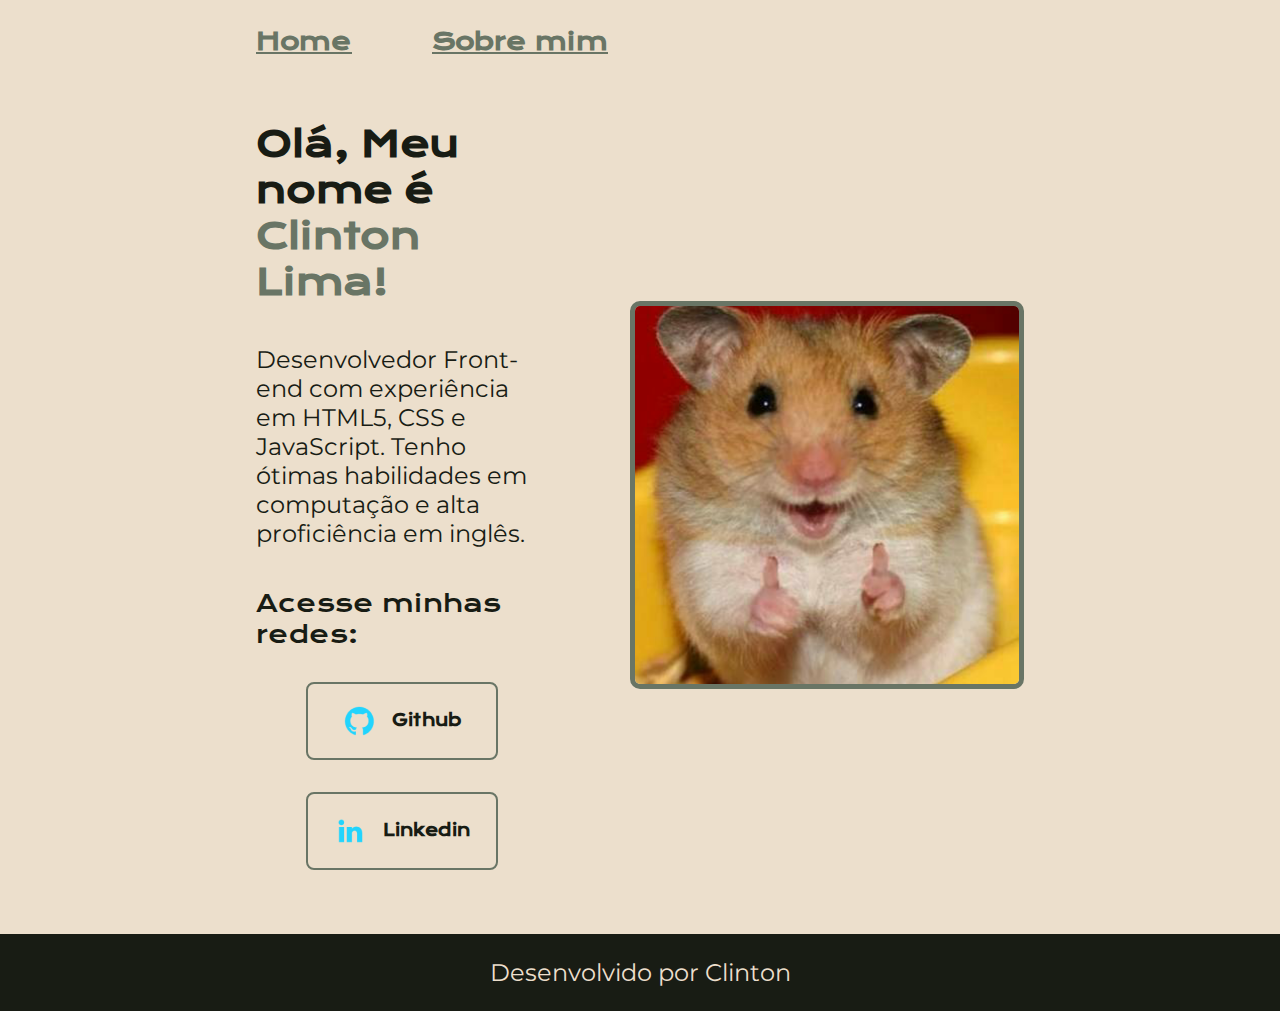
<file: index.html>
<!DOCTYPE html>
<html lang="en">
<head>
    <meta charset="UTF-8">
    <meta name="viewport" content="width=device-width, initial-scale=1.0">
    <title>Portifólio</title>
    <link rel="stylesheet" href="./styles/style.css">
</head>
<body>
    <header class="cabecalho">
       <nav class="cabecalho__menu">
            <a class="cabecalho__menu__link" href="index.html">Home</a>
            <a class="cabecalho__menu__link" href="about.html">Sobre mim</a>
       </nav>
    </header>
    
    <main class="apresentacao">
        <section class="apresentacao__conteudo">
            <h1 class="apresentacao__conteudo__titulo">Olá, Meu nome é
            <strong class="titulo-destaque"> Clinton Lima!</strong></h1>
            <p class="apresentacao__conteudo__paragrafo">Desenvolvedor Front-end com experiência em HTML5, CSS e JavaScript.
                Tenho ótimas habilidades em computação e alta proficiência em inglês.
            </p>
            <div class="apresentacao__links">
                <h2 class="apresentacao__links__subtitulo">Acesse minhas redes:</h2>
                <a class="apresentacao__links__navegacao" href="https://github.com/DevFibonacci">
                    <img src="./assets/github.png" alt="Ícone do Github">
                    Github</a>
                <a class="apresentacao__links__navegacao" href="https://www.linkedin.com/in/devclinton/">
                    <img src="./assets/linkedin.png" alt="ícone do instagran">Linkedin</a></section>
            </div>
        <img class="apresentacao__imagem" src="./assets/rato_perfil.png"  alt="Foto de um rato cumprimentando">
    </main>
    <footer class="rodape">
        <p>Desenvolvido por Clinton</p>
    </footer>
</body>
</html>
</file>
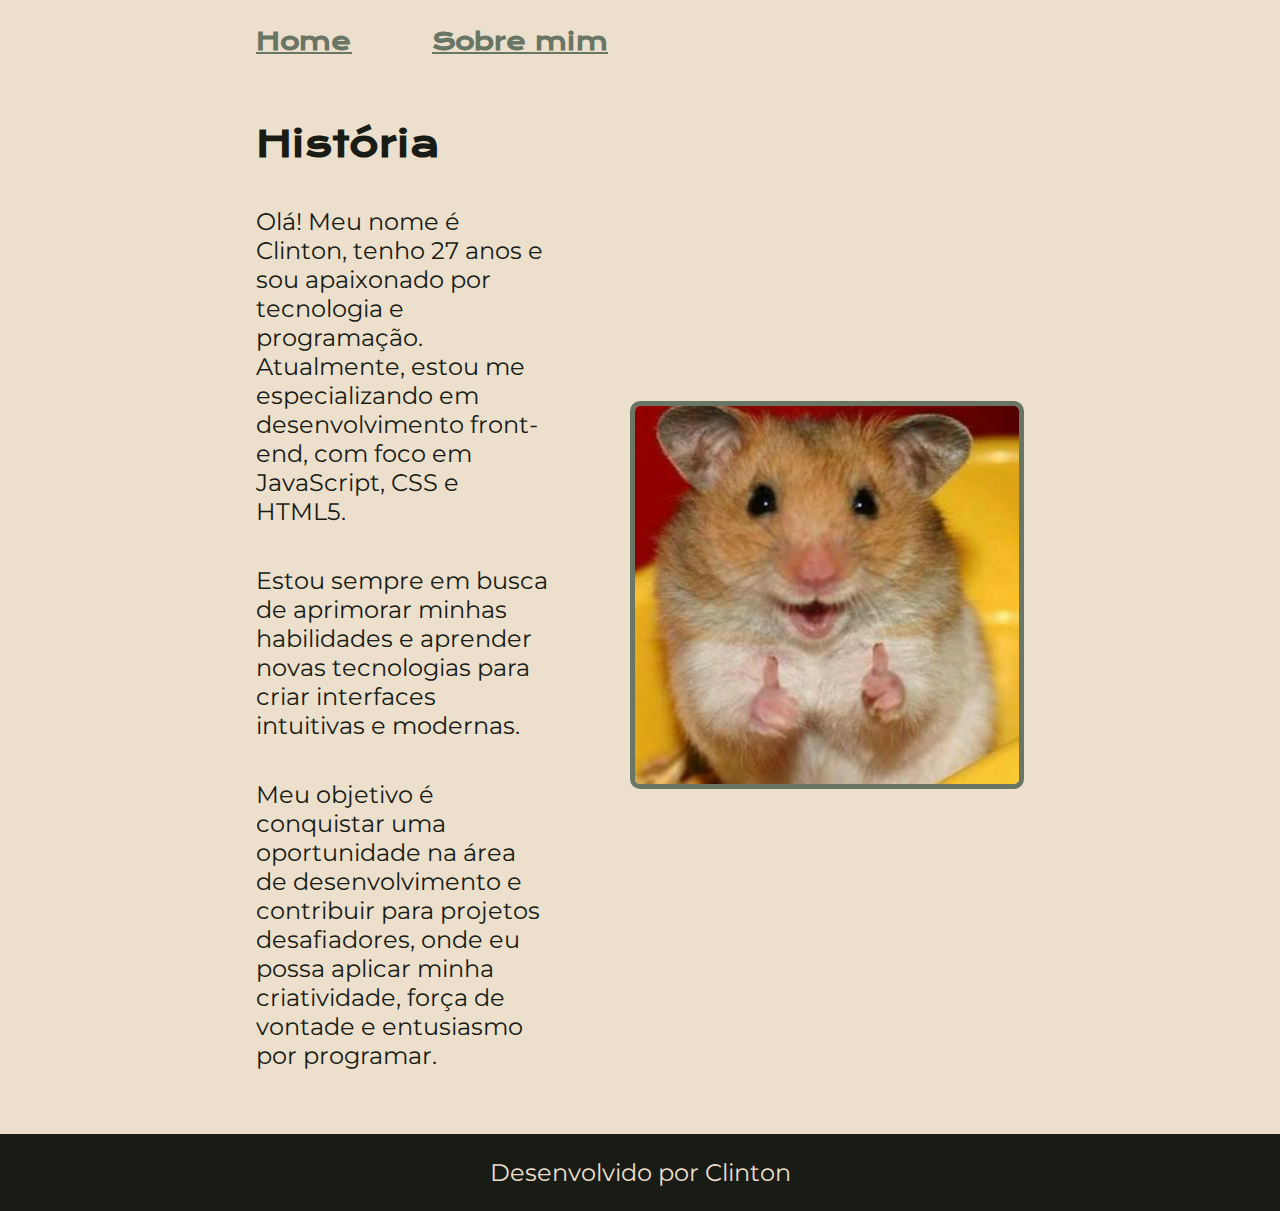
<file: about.html>
<!DOCTYPE html>
<html lang="ptbr">
<head>
    <meta charset="UTF-8">
    <meta name="viewport" content="width=device-width, initial-scale=1.0">
    <title>Sobre mim</title>
    <link rel="stylesheet" href="./styles/style.css">
</head>
<body>

<header class="cabecalho">
    <nav class="cabecalho__menu">
         <a class="cabecalho__menu__link" href="index.html">Home</a>
         <a class="cabecalho__menu__link" href="about.html">Sobre mim</a>
    </nav>
 </header>
 <main class="apresentacao">
    <section class="apresentacao__conteudo">
        <h1 class="apresentacao__conteudo__titulo">História</h1>
        <p class="apresentacao__conteudo__paragrafo">Olá! Meu nome é Clinton, tenho 27 anos e sou apaixonado por tecnologia e programação. Atualmente, estou me especializando em desenvolvimento front-end, com foco em JavaScript, CSS e HTML5.</p>
        <p class="apresentacao__conteudo__paragrafo">Estou sempre em busca de aprimorar minhas habilidades e aprender novas tecnologias para criar interfaces intuitivas e modernas.</p>
        <p class="apresentacao__conteudo__paragrafo">Meu objetivo é conquistar uma oportunidade na área de desenvolvimento e contribuir para projetos desafiadores, onde eu possa aplicar minha criatividade, força de vontade e entusiasmo por programar.</p>
    </section>
    <img class="apresentacao__imagem" src="./assets/rato_perfil.png" alt="Foto de um rato cumprimentando">
 </main>
 <footer class="rodape">
    <p>Desenvolvido por Clinton</p>
</footer>
</body>
</html>
</file>
<file: styles/style.css>
@import url('https://fonts.googleapis.com/css2?family=Krona+One&family=Montserrat:ital,wght@0,100..900;1,100..900&display=swap');

:root {
    --cor-primaria: #ECDFCC;
    --cor-secundaria:#181C14;
    --cor-terciaria: #697565;
    --cor-hover: #3C3D37;
    --fonte-primaria:  "Krona One", sans-serif;
    --fonte-secundaria: 'Montserrat', sans-serif;
   
}

* {
    margin: 0;
    padding: 0;
}
body {
    box-sizing: border-box;
    background-color:var(--cor-primaria);
    color: var(--cor-secundaria);
}
a {
    color: var(--cor-terciaria);
}
h1 {
    color: var(--cor-secundaria);
}
.titulo-destaque {
    color: var(--cor-terciaria);
}

.cabecalho{
    padding: 2% 0% 0% 20%;
}

.cabecalho__menu{
    display: flex;
    gap: 80px;
}

.cabecalho__menu__link{
    font-family: var(--fonte-primaria);
    font-size: 1.5rem;
    font-weight: 600;
    color: var(--cor-terciaria);
}

.apresentacao{
    padding:5% 20%;
    display: flex;
    align-items: center;
    justify-content: center;
    gap: 82px;
}

.apresentacao__conteudo{
    width: 50%;
    display: flex;
    flex-direction: column;
    gap: 40px;
}
.apresentacao__conteudo__titulo{
    font-size:2.25rem;
    font-family: var(--fonte-primaria);
}
.apresentacao__conteudo__paragrafo{
    font-size: 1.5rem;
    font-family: var(--fonte-secundaria);
}
.apresentacao__links{
    display: flex;
    flex-direction: column;
    align-items: center;
    gap: 32px;
    justify-content: space-between;
}
.apresentacao__links__subtitulo{
    font-family: var(--fonte-primaria);
    font-weight: 400;
    font-size: 1.5rem;
}

.apresentacao__links__navegacao{
    display: flex;
    align-items: center;
    justify-content: center;
    gap: 16px;
    border: 2px solid var(--cor-terciaria);
    width: 50%;
    border-radius: 8px;
    text-align: center;
    font-size: 1.5rem 0;
    padding: 21px;
    text-decoration: none;
    font-family: var(--fonte-primaria);
    font-weight: 600;
    color: var(--cor-quarta);
}
.apresentacao__links__navegacao:hover{
    background-color: var(--cor-hover);
}

.apresentacao__imagem{
    width: 50%;
    border: 5px solid var(--cor-terciaria);
    border-radius: 10px;
}

.rodape{
    color: var(--cor-primaria);
    background-color: var(--cor-secundaria);
    padding: 24px;
    text-align: center;
    font-family: var(--fonte-secundaria);
    font-size: 1.5rem;
    font-weight: 400;
}

@media(max-width: 990px){
    .cabecalho{
        padding: 10%;
    }
    .cabecalho__menu{
        justify-content: center;
    }

    .apresentacao{
        flex-direction: column-reverse;
        padding: 5%;
    }
    .apresentacao__conteudo{
        width: auto;
    }
}
</file>
